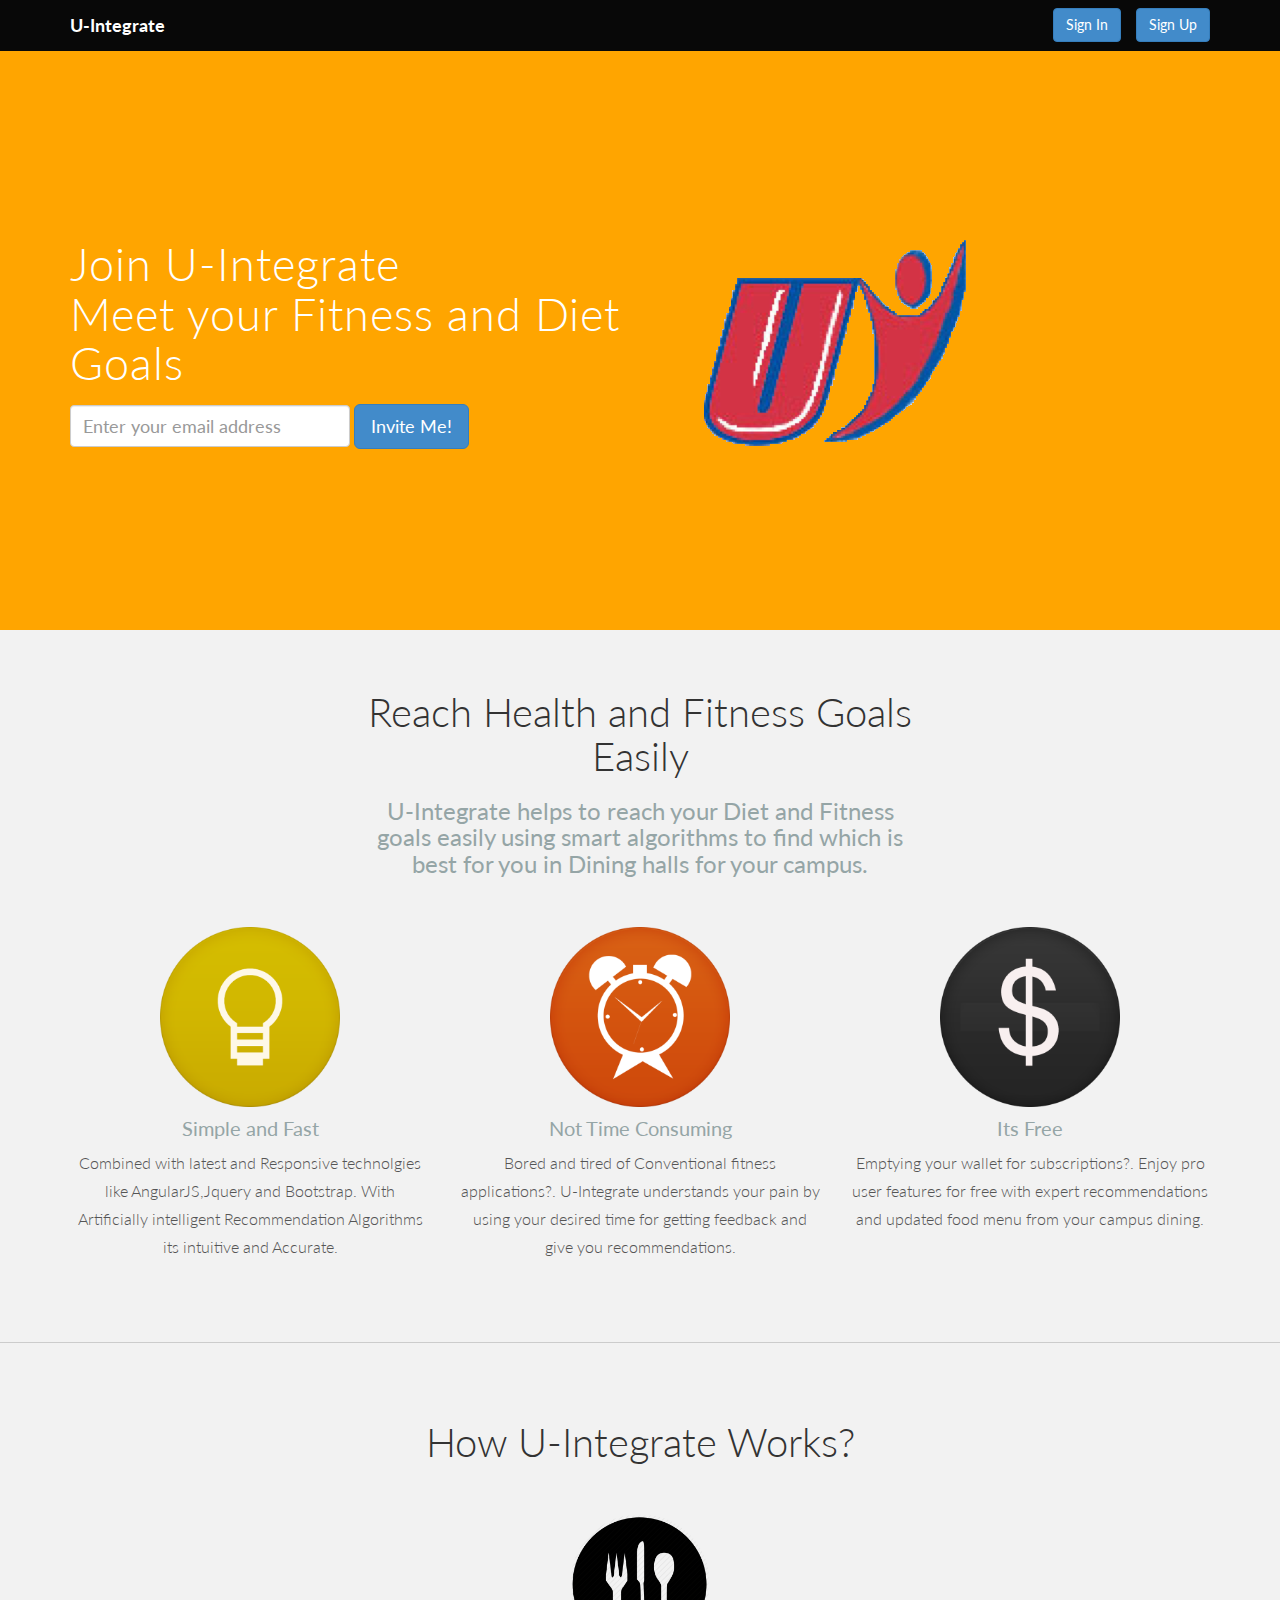
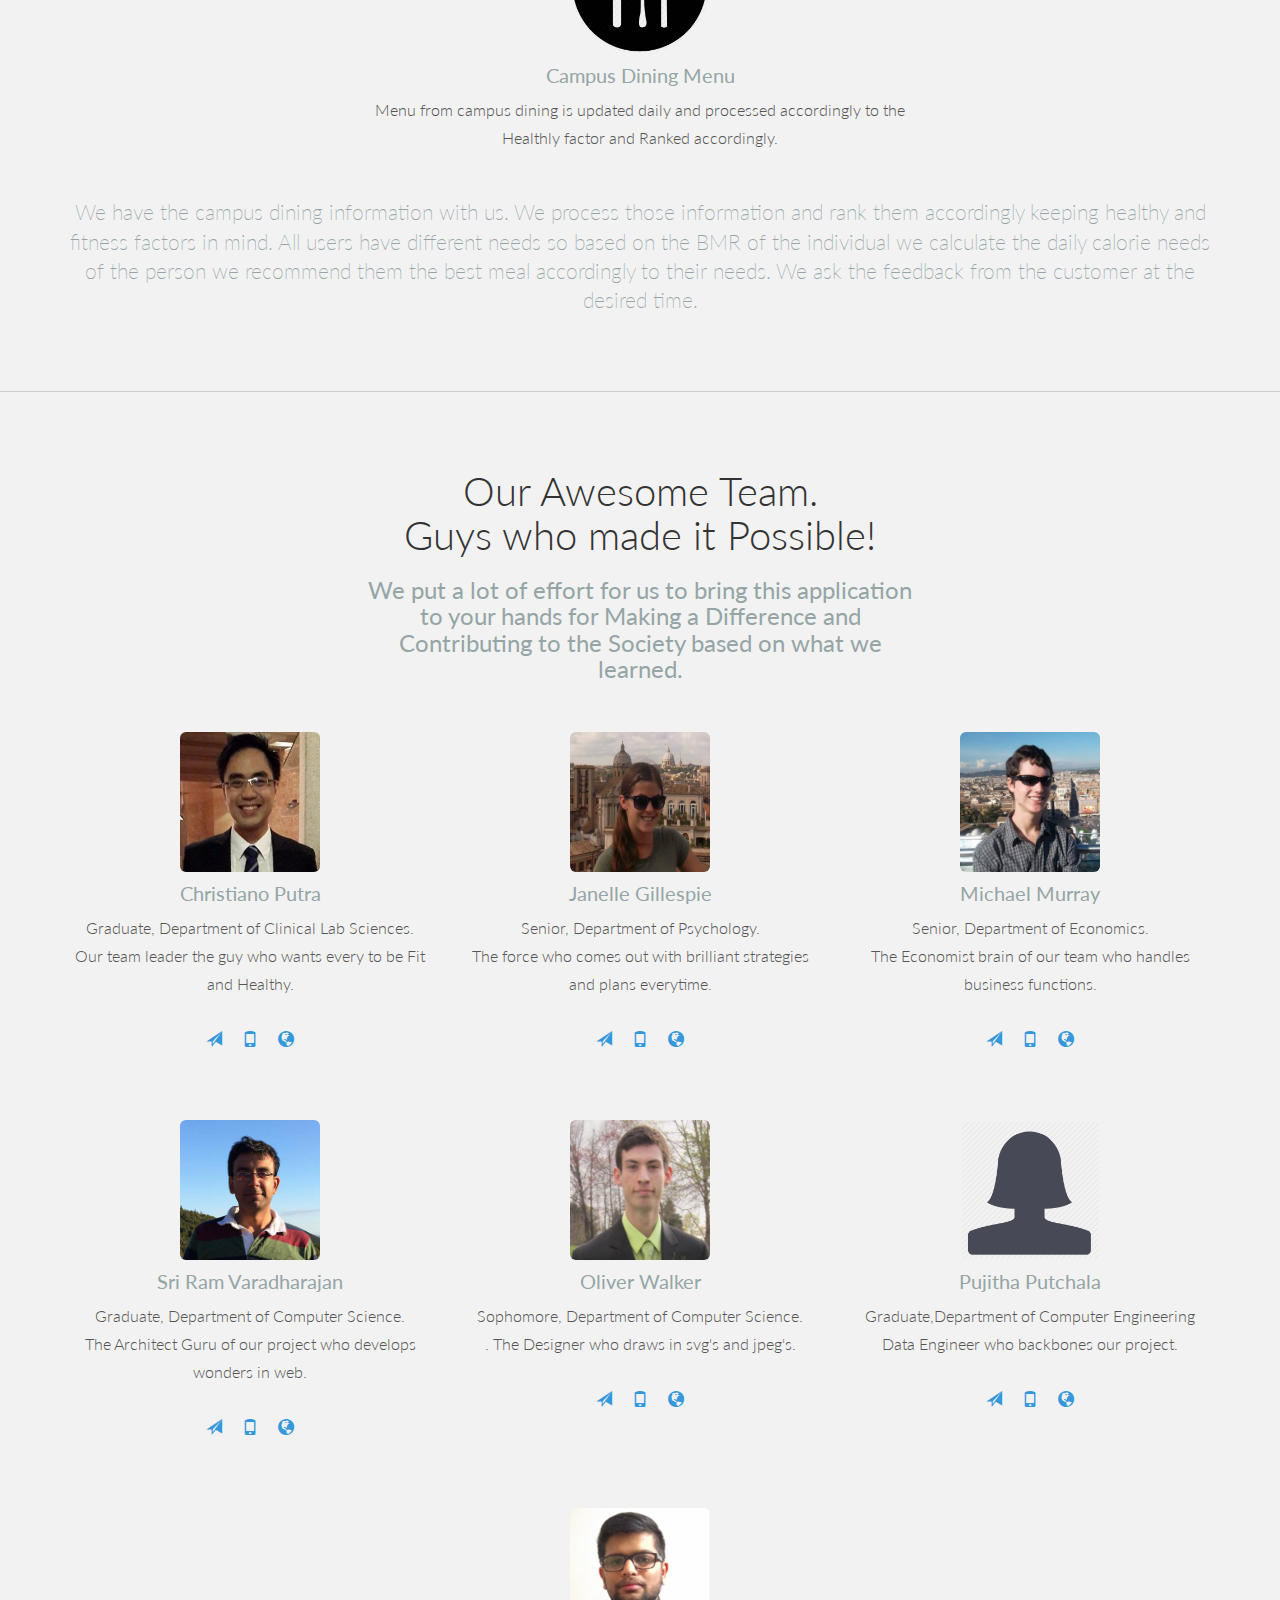
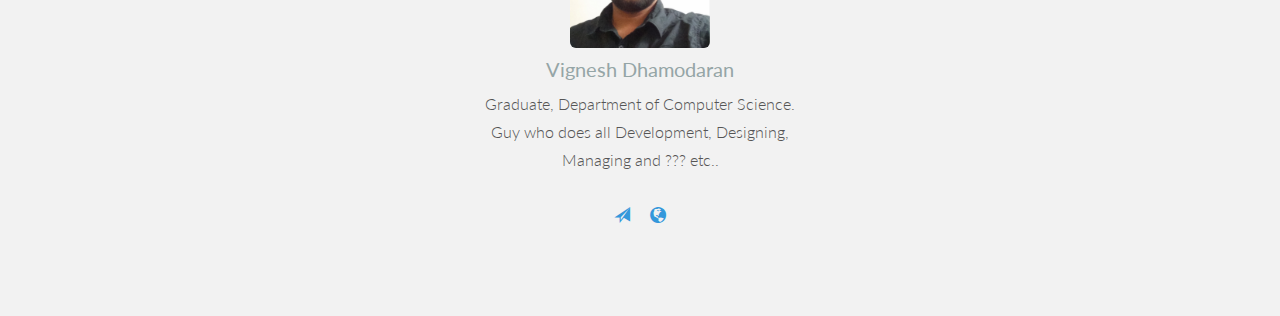
<file: U-Integrate/index.html>
<!DOCTYPE html>
<html lang="en">
  <head>
    <meta charset="utf-8">
    <meta https-equiv="X-UA-Compatible" content="IE=edge">
    <meta name="viewport" content="width=device-width, initial-scale=1.0">
    <meta name="description" content="">
    <meta name="author" content="">
    <link rel="shortcut icon" href="img/favicon.ico">
    <title>U-Integrate</title>
    <link href="css/bootstrap.css" rel="stylesheet">
    <link href="css/main.css" rel="stylesheet">
	<link href='https://fonts.googleapis.com/css?family=Lato:300,400,900' rel='stylesheet' type='text/css'>
  </head>

  <body>
    <div class="navbar navbar-default navbar-fixed-top">
      <div class="container">
        <div class="navbar-header">
          <button type="button" class="navbar-toggle" data-toggle="collapse" data-target=".navbar-collapse">
            <span class="icon-bar"></span>
            <span class="icon-bar"></span>
            <span class="icon-bar"></span>
          </button>
          <a class="navbar-brand" href="#"><b>U-Integrate</b></a>
        </div>
        <div class="navbar-collapse collapse">
          <ul class="nav navbar-nav navbar-right">
            <li>
            	<button type="submit" class="dt btn btn-primary btn-md">Sign In</button>
            </li>
            <li>
            	<button type="submit" class="dt btn btn-primary btn-md">Sign Up</button>
            </li>
          </ul>
        </div>
      </div>
    </div>

	<div id="headerwrap">
		<div class="container">
			<div class="row">
				<div class="col-lg-6">
					<h1>Join U-Integrate<br/>
					Meet your Fitness and Diet Goals</h1>
					<form class="form-inline" role="form">
					  <div class="form-group">
					    <input type="email" class="form-control" id="exampleInputEmail1" placeholder="Enter your email address">
					  </div>
					  <button type="submit" class="btn btn-primary btn-lg">Invite Me!</button>
					</form>					
				</div>
				<div class="col-lg-6">
					<img class="img-responsive" src="img/Logo.png" alt="">
				</div>				
			</div>
		</div>
	</div>
	
	
	<div class="container">
		<div class="row mt centered">
			<div class="col-lg-6 col-lg-offset-3">
				<h1>Reach Health and Fitness Goals<br/>Easily</h1>
				<h3>U-Integrate helps to reach your Diet and Fitness goals easily using smart algorithms to find which is best for you in Dining halls for your campus.</h3>
			</div>
		</div>
		
		<div class="row mt centered">
			<div class="col-lg-4">
				<img src="img/ser01.png" width="180" alt="">
				<h4>Simple and Fast</h4>
				<p>Combined with latest and Responsive technolgies like AngularJS,Jquery and Bootstrap. With Artificially intelligent Recommendation Algorithms its intuitive and Accurate. </p>
			</div>

			<div class="col-lg-4">
				<img src="img/ser02.png" width="180" alt="">
				<h4>Not Time Consuming</h4>
				<p>Bored and tired of Conventional fitness applications?. U-Integrate understands your pain by using your desired time for getting feedback and give you recommendations.</p>
			</div>

			<div class="col-lg-4">
				<img src="img/ser03.png" width="180" alt="">
				<h4>Its Free</h4>
				<p>Emptying your wallet for subscriptions?. Enjoy pro user features for free with expert recommendations and updated food menu from your campus dining.</p>
			</div>
		</div>

	</div>
	<hr/>
	
	<div class="container">
		<div class="row mt centered">
			<div class="col-lg-6 col-lg-offset-3">
				<h1>How U-Integrate Works?</h1>				
			</div>
		</div>
	
		<div class="row mt centered">
			<div class="col-lg-6 col-lg-offset-3">
				<div id="carousel-example-generic" class="carousel slide" data-ride="carousel">
				
				  <div class="carousel-inner">
				    <div class="item active">
				    	<center>
				      	<img class="img-circle" src="img/fet01.png" width="140">
				      	</center>
						<h4>Campus Dining Menu</h4>
						<p>Menu from campus dining is updated daily and processed accordingly to the Healthly factor and Ranked accordingly.</p>
				    </div>
				    <div class="item">
				    	<center>
				      	<img class="img-circle" src="img/fet02.png" width="140">
				      	</center>
						<h4>Smart Algorithms</h4>
						<p>Based on User's state the smart algorithms recommend the best food items available based on one's BMR.</p>				      
				    </div>
				    <div class="item">
				    	<center>
				      	<img class="img-circle" src="img/fet03.png" width="140">
				      	</center>
						<h4>User friendly</h4>
						<p>Fast and Intutive so every one can use it easily and update it on the go!. Without have to sit hours for Diet Journaling.</p>
				    </div>
				  </div>
				</div>			
			</div>

			<div class="col-lg-12">
				<h3 class="lead">We have the campus dining information with us. We process those information and rank them accordingly keeping healthy and fitness factors in mind. All users have different needs so based on the BMR of the individual we calculate the daily calorie needs of the person we recommend them the best meal accordingly to their needs. We ask the feedback from the customer at the desired time.</h3>
			</div>

		</div>
	</div>

<hr/>
	

	<div class="container">
		<div class="row mt centered">
			<div class="col-lg-6 col-lg-offset-3">
				<h1>Our Awesome Team.<br/>Guys who made it Possible!</h1>
				<h3>We put a lot of effort for us to bring this application to your hands for Making a Difference and Contributing to the Society based on what we learned. </h3>
			</div>
		</div>
		
		<div class="row mt centered">
			<div class="col-lg-4">
				<img class="img-rounded" src="img/chris.png" width="140" height="140" alt="">
				<h4>Christiano Putra</h4>
				<p>Graduate, Department of Clinical Lab Sciences.<br/>Our team leader the guy who wants every to be Fit and Healthy.</p>
				<p><i class="glyphicon glyphicon-send"></i> <i class="glyphicon glyphicon-phone"></i> <i class="glyphicon glyphicon-globe"></i></p>
			</div>

			<div class="col-lg-4">
				<img class="img-rounded" src="img/janelle.png" width="140" height="140" alt="">
				<h4>Janelle Gillespie</h4>
				<p>Senior, Department of Psychology.<br/>The force who comes out with brilliant strategies and plans everytime.</p>
				<p><i class="glyphicon glyphicon-send"></i> <i class="glyphicon glyphicon-phone"></i> <i class="glyphicon glyphicon-globe"></i></p>
			</div>

			<div class="col-lg-4">
				<img class="img-rounded" src="img/mike.png" width="140" height="140" alt="">
				<h4>Michael Murray</h4>
				<p>Senior, Department of Economics.<br/>The Economist brain of our team who handles business functions.</p>
				<p><i class="glyphicon glyphicon-send"></i> <i class="glyphicon glyphicon-phone"></i> <i class="glyphicon glyphicon-globe"></i></p>
			</div>
		</div>
		<div class="row mt centered">
			<div class="col-lg-4">
				<img class="img-rounded" src="img/sriram.png" width="140" height="140" alt="">
				<h4>Sri Ram Varadharajan</h4>
				<p>Graduate, Department of Computer Science. <br/>The Architect Guru of our project who develops wonders in web. </p>
				<p><i class="glyphicon glyphicon-send"></i> <i class="glyphicon glyphicon-phone"></i> <i class="glyphicon glyphicon-globe"></i></p>
			</div>

			<div class="col-lg-4">
				<img class="img-rounded" src="img/oliver.png" width="140"  height="140" alt="">
				<h4>Oliver Walker</h4>
				<p>Sophomore, Department of Computer Science.<br/>. The Designer who draws in svg's and jpeg's.</p>
				<p><i class="glyphicon glyphicon-send"></i> <i class="glyphicon glyphicon-phone"></i> <i class="glyphicon glyphicon-globe"></i></p>
			</div>

			<div class="col-lg-4">
				<img class="img-rounded" src="img/poojitha.png" width="140" height="140" alt="">
				<h4>Pujitha Putchala</h4>
				<p>Graduate,Department of Computer Engineering<br/>Data Engineer who backbones our project.</p>
				<p><i class="glyphicon glyphicon-send"></i> <i class="glyphicon glyphicon-phone"></i> <i class="glyphicon glyphicon-globe"></i></p>
			</div>
		</div>
		<div class="row mt centered">
			<div class="col-lg-4">
				
			</div>

			<div class="col-lg-4">
				<img class="img-rounded" src="img/vignesh.png" width="140" height="140" alt="">
				<h4>Vignesh Dhamodaran</h4>
				<p>Graduate, Department of Computer Science. <br/> Guy who does all Development, Designing, Managing and ??? etc..</p>
				<p><i class="glyphicon glyphicon-send"></i> <i class="glyphicon glyphicon-globe"></i></p>
			</div>

			<div class="col-lg-4">
				
			</div>
		</div>
	</div>
	

    <script src="httpss://code.jquery.com/jquery-1.10.2.min.js"></script>
    <script src="js/bootstrap.min.js"></script>
  </body>
</html>
</file>
<file: U-Integrate/css/main.css>
body {
  background-color: #f2f2f2;
    font-family: 'Lato', sans-serif;
    font-weight: 300;
    font-size: 16px;
    color: #555;

    -webkit-font-smoothing: antialiased;
    -webkit-overflow-scrolling: touch;
}

h1, h2, h3, h4, h5, h6 {
    font-family: 'Lato', sans-serif;
    font-weight: 300;
    color: #333;
}

h1 {
	font-size: 40px;
}

h3 {
	color: #95a5a6;
	font-weight: 400;
}

h4 {
	color: #95a5a6;
	font-weight: 400;
	font-size: 20px;
}

p {
    line-height: 28px;
    margin-bottom: 25px;
    font-size: 16px;
}

.centered {
    text-align: center;
}

a {
    color: #3498db;
    word-wrap: break-word;

    -webkit-transition: color 0.1s ease-in, background 0.1s ease-in;
    -moz-transition: color 0.1s ease-in, background 0.1s ease-in;
    -ms-transition: color 0.1s ease-in, background 0.1s ease-in;
    -o-transition: color 0.1s ease-in, background 0.1s ease-in;
    transition: color 0.1s ease-in, background 0.1s ease-in;
}

a:hover,
a:focus {
    color: #7b7b7b;
    text-decoration: none;
    outline: 0;
}

a:before,
a:after {
    -webkit-transition: color 0.1s ease-in, background 0.1s ease-in;
    -moz-transition: color 0.1s ease-in, background 0.1s ease-in;
    -ms-transition: color 0.1s ease-in, background 0.1s ease-in;
    -o-transition: color 0.1s ease-in, background 0.1s ease-in;
    transition: color 0.1s ease-in, background 0.1s ease-in;
}

 hr {
    display: block;
    height: 1px;
    border: 0;
    border-top: 1px solid #ccc;
    margin: 1em 0;
    padding: 0;
}

.navbar-default {
	background-color: #080808;
	border-color: transparent;
}

.navbar-default .navbar-brand {
	color: white;
}

.navbar-default .navbar-nav > li > a {
	color: white;
}

.mt {
	margin-top: 40px;
	margin-bottom: 40px;
}
.dt {
    margin-top: 7.5px;
    margin-right: 15px;
}

.form-control {
	height: 42px;
	font-size: 18px;
	width: 280px;
}

i {
	margin: 8px;
	color: #3498db; 
}

#headerwrap {
	background-color: #FFA500;
	margin-top: -20px;
	padding-top:200px;
	background-attachment: relative;
	background-position: center center;
	min-height: 650px;
	width: 100%;
	
    -webkit-background-size: 100%;
    -moz-background-size: 100%;
    -o-background-size: 100%;
    background-size: 100%;

    -webkit-background-size: cover;
    -moz-background-size: cover;
    -o-background-size: cover;
    background-size: cover;
}

#headerwrap h1 {
	margin-top: 60px;
	margin-bottom: 15px;
	color: white;
	font-size: 45px;
	font-weight: 300;
	letter-spacing: 1px;
}
</file>
